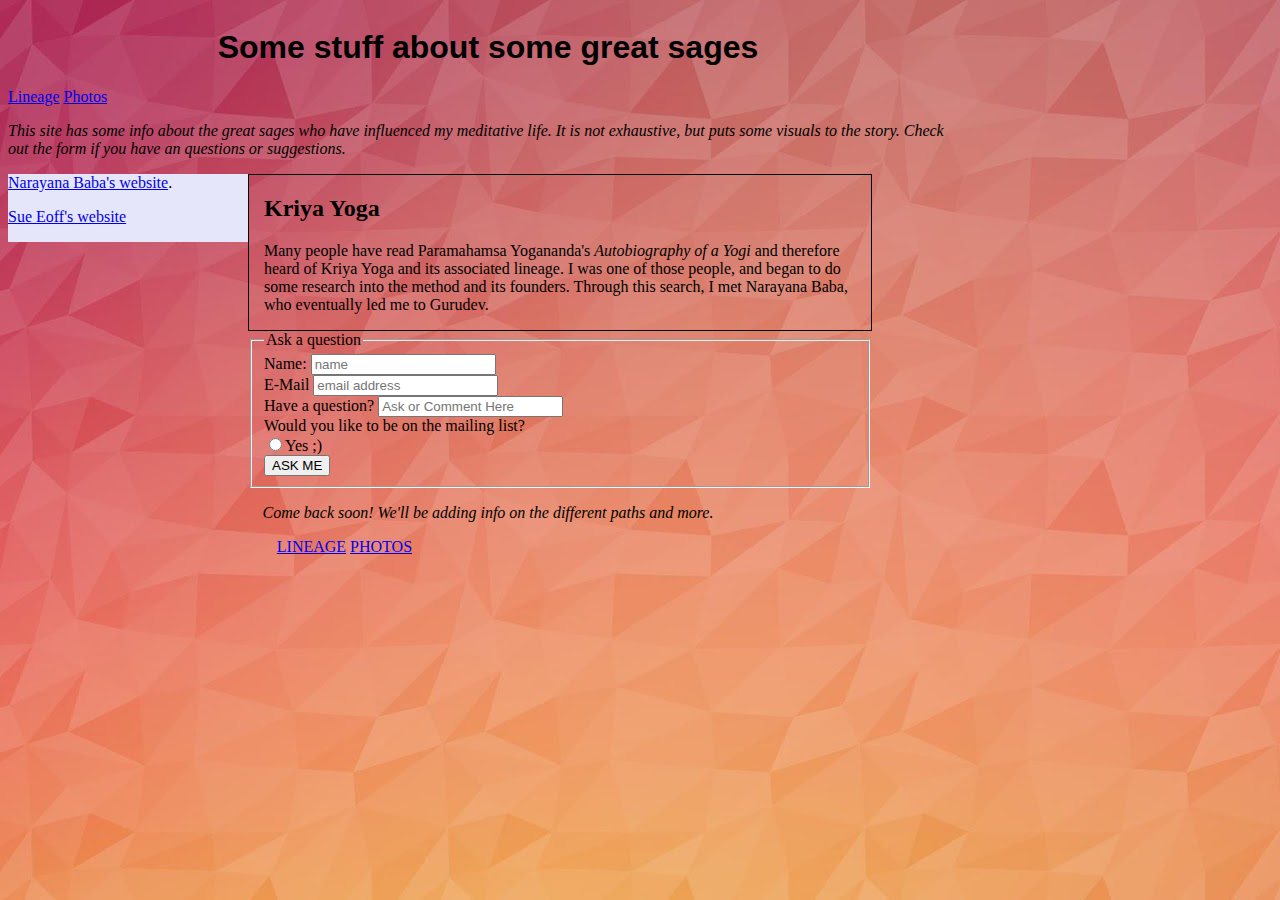
<file: index.html>
<!DOCTYPE html>
<html>
<head>
  <title>meditation site</title>
  <link rel="stylesheet" href="styles.css" type="text/css">
</head>
<body>
  <h1>Some stuff about some great sages</h1>
<header>
  <nav>
    <a href="lineage.html">Lineage</a>
    <a href="photos.html">Photos</a>
  </nav>
  <p><em>This site has some info about the great sages who have influenced my meditative life. It is not exhaustive, but puts some visuals to the story. Check out the form if you have an questions or suggestions.</em></p>
</header>
<div id="sidebar">
    <a href="http://www.narayanababa.com">Narayana Baba's website</a>.
    <p><a href="http://waltzinghorses.blogspot.com/">Sue Eoff's website</a></p>
  </div>
<main class="main">
  <section>
    <h2>Kriya Yoga</h2>
    <p>Many people have read Paramahamsa Yogananda's <em>Autobiography of a Yogi</em> and therefore heard of Kriya Yoga and its associated lineage. I was one of those people, and began to do some research into the method and its founders. Through this search, I met Narayana Baba, who eventually led me to Gurudev.</p>
  </section>
    <form action="submit.html" method="get">
    <fieldset>
      <legend>Ask a question</legend>
      <label for="name">Name:</label>
      <input id="name" type="text" placeholder="name">
        <div>
          <label for="email">E-Mail</label>
          <input id="email" type="email" placeholder="email address">
        </div>
        <div>
          <label for="question">Have a question?</label>
          <input id="question" type="text" placeholder="Ask or Comment Here">
        </div>
        <div class="button">
          <label>Would you like to be on the mailing list?</label><br>
          <input type="radio" name="yes" value="yes">Yes ;)<br>
        </div>
      <div class="button">
        <button type="submit">ASK ME</button>
      </div>
    </fieldset>
    </form>
</main>
    <p class="return"><em>Come back soon! We'll be adding info on the different paths and more.</em></p>
<footer>
  <a href="lineage.html">LINEAGE</a>
  <a href="photos.html">PHOTOS</a>
</footer>

</body>

</html>
</file>
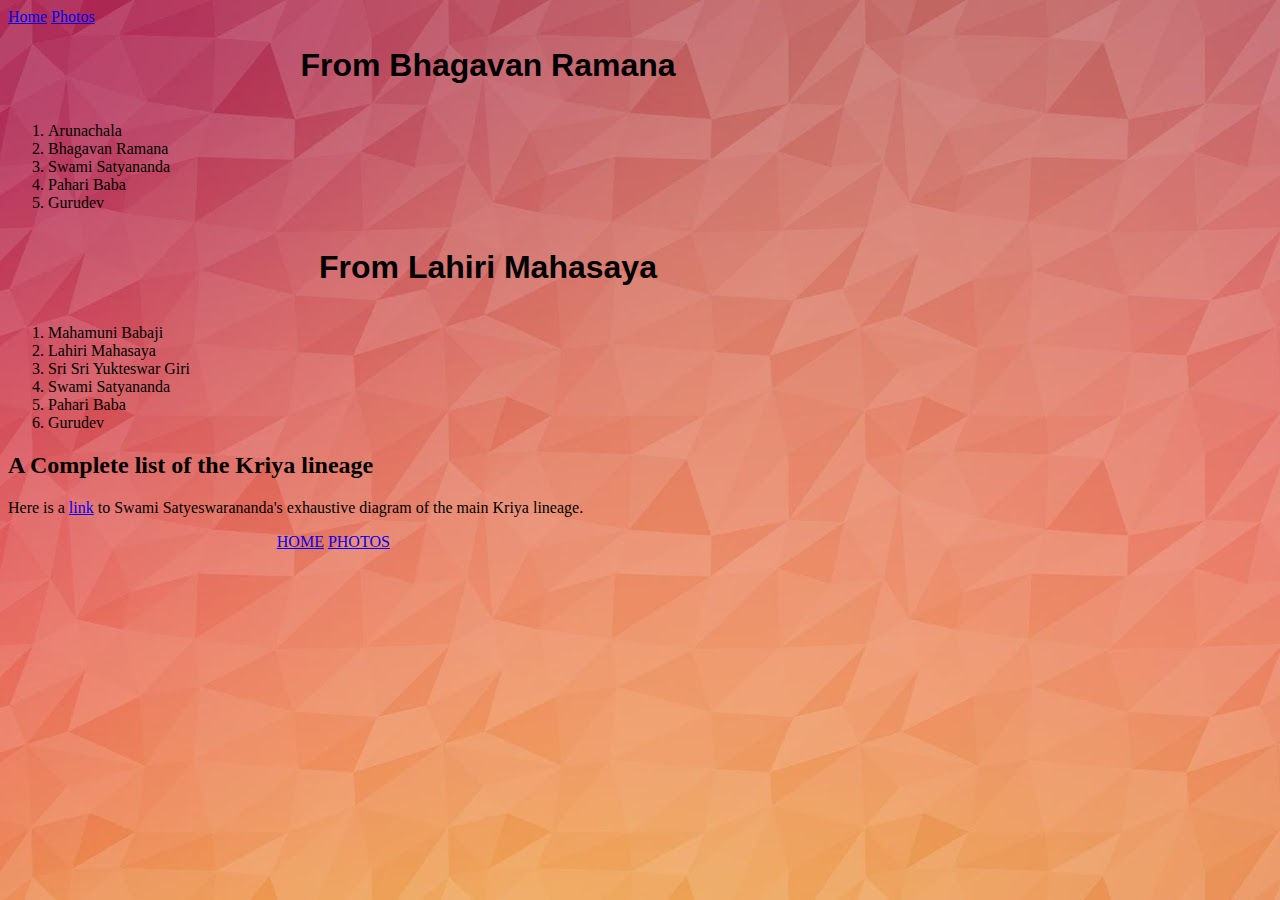
<file: lineage.html>
<!DOCTYPE html>
<html>
<head>
  <title>Teaching Lines</title>
  <link rel="stylesheet" href="styles.css" type="text/css">
</head>
<body>
<header>
  <nav>
    <a href="index.html">Home</a>
    <a href="photos.html">Photos</a>
  </nav>
</header>
  <h1>From Bhagavan Ramana</h1>
  <ol>
    <li>Arunachala</li>
    <li> Bhagavan Ramana </li>
    <li> Swami Satyananda </li>
    <li> Pahari Baba </li>
    <li> Gurudev </li>
  </ol>
  <h1> From Lahiri Mahasaya</h1>
  <ol>
    <li>Mahamuni Babaji</li>
    <li>Lahiri Mahasaya</li>
    <li>Sri Sri Yukteswar Giri</li>
    <li>Swami Satyananda</li>
    <li>Pahari Baba</li>
    <li>Gurudev</li>
  </ol>
  <h2>A Complete list of the Kriya lineage</h2>
  <p>Here is a <a href="http://www.sanskritclassics.com/KriyaNetwork.htm"> link</a> to Swami Satyeswarananda's exhaustive diagram of the main Kriya lineage.</p>
  <footer>
  <a href="index.html">HOME</a>
  <a href="photos.html">PHOTOS</a>
</footer>
</body>
</html>
</file>
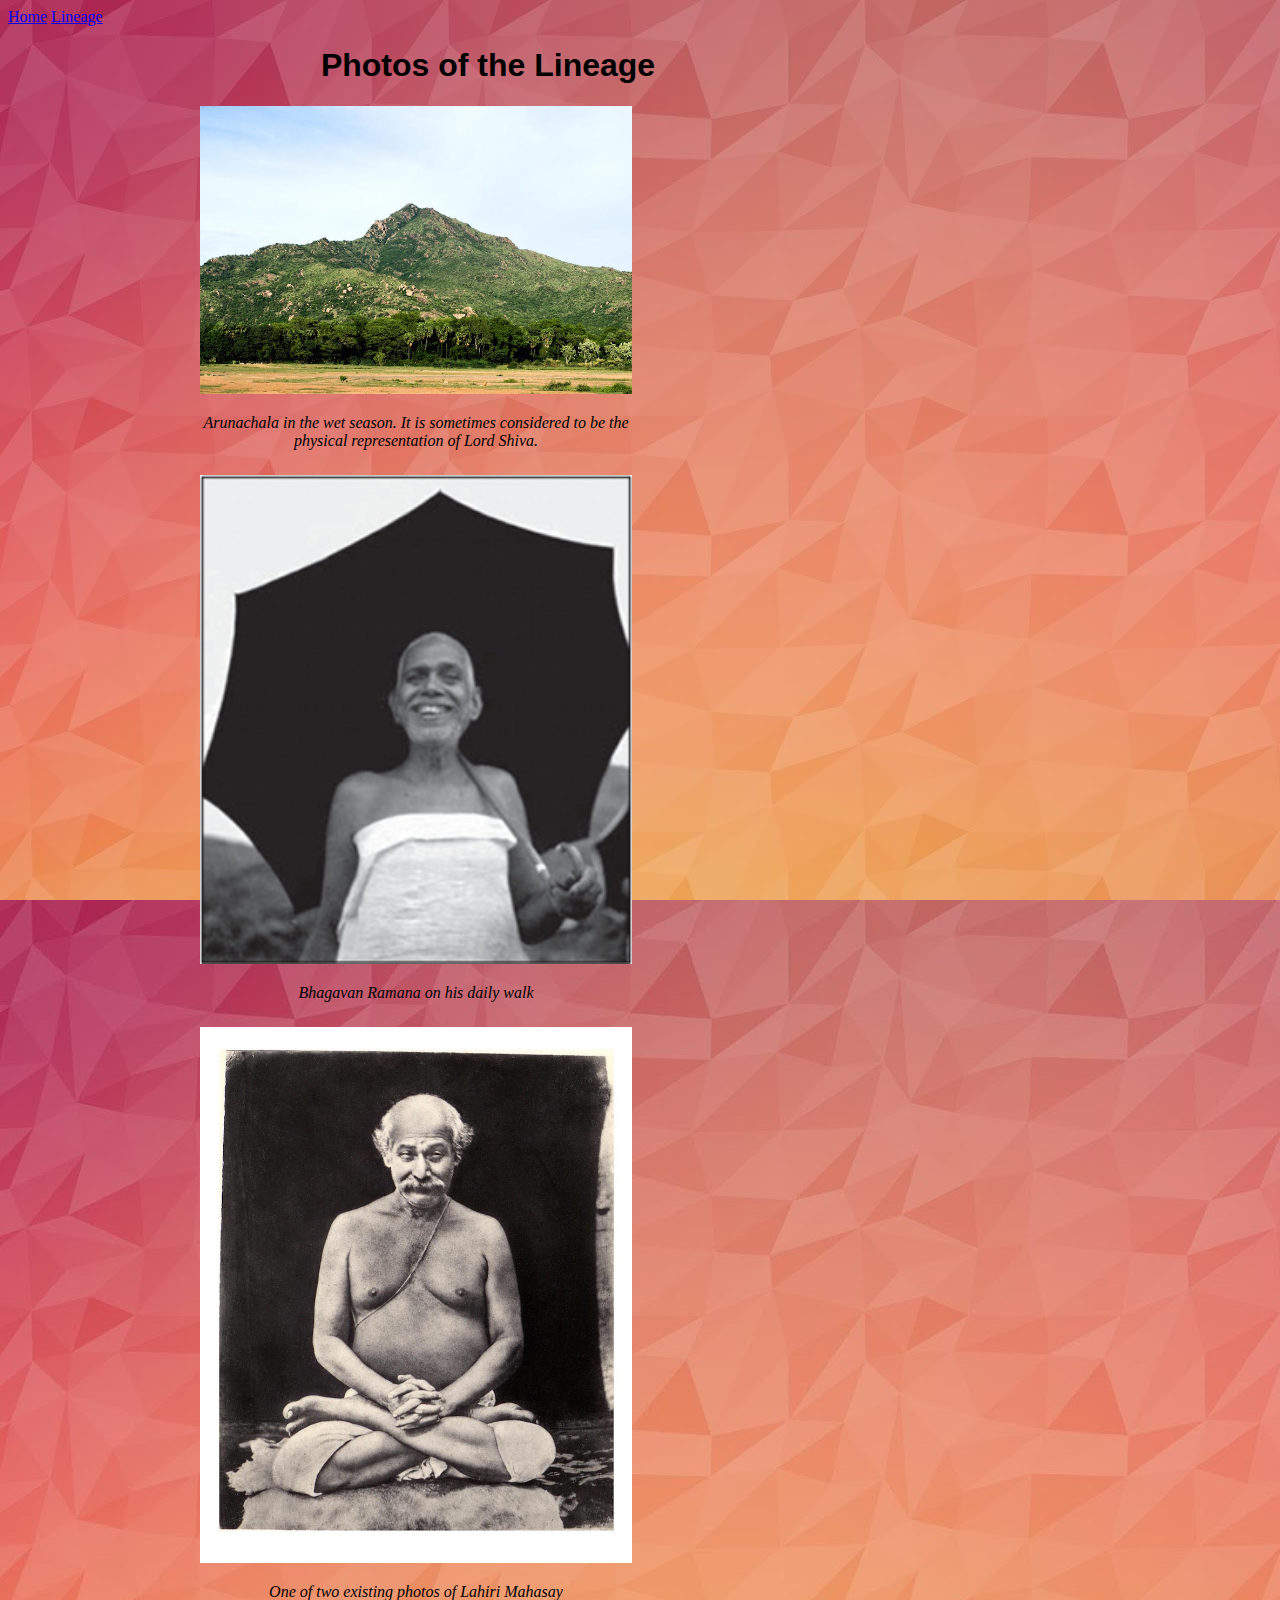
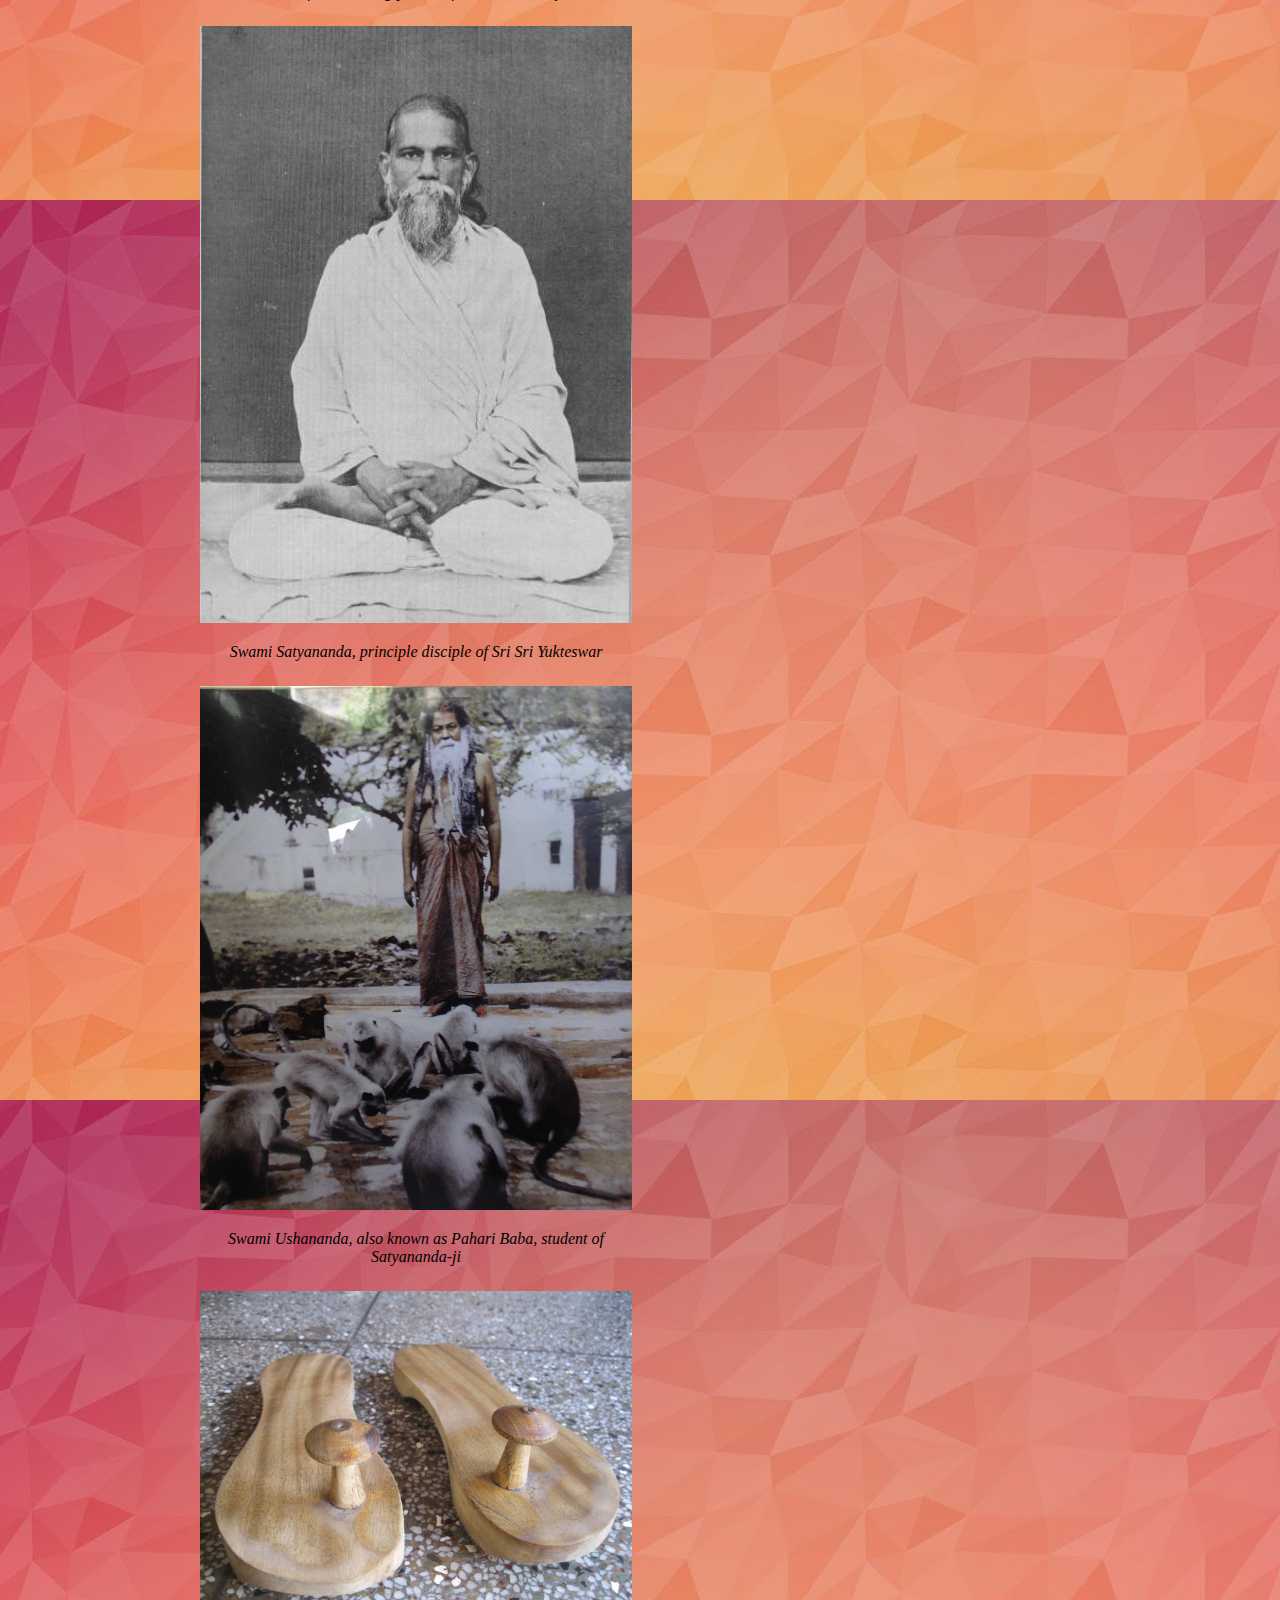
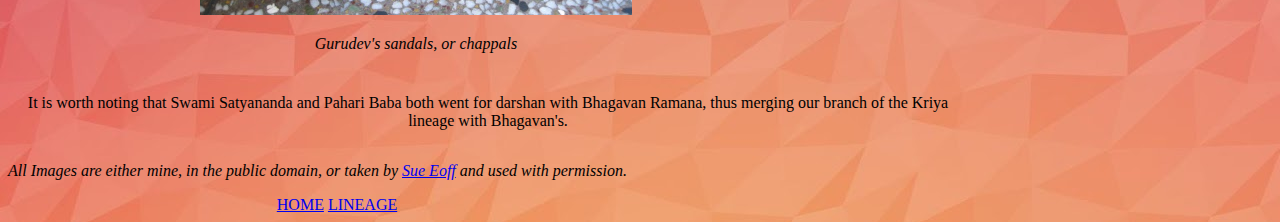
<file: photos.html>
<!DOCTYPE html>
<html>
<head>
  <title>Photos</title>
  <link rel="stylesheet" href="styles.css" type="text/css">
</head>
<body>
<header>
  <nav>
    <a href="index.html">Home</a>
    <a href="lineage.html">Lineage</a>
  </nav>
</header>
  <h1>Photos of the Lineage</h1>
    <div class="photos">
      <img src="aruna_013_full_small.jpg" alt="Arunachala Hill"/>
          <p class="caption">Arunachala in the wet season. It is sometimes considered to be the physical representation of Lord Shiva.</p>
      <img src="bhagavan-w-umbrella.jpg" alt="Bhagavan Ramana walking with umbrella"/>
      <p class="caption">Bhagavan Ramana on his daily walk</p>
      <img src="lahirimahasaya-small.jpg" alt="Lahiri Baba seated"/>
      <p class="caption">One of two existing photos of Lahiri Mahasay</p>
      <img src="satyananda.png" alt="Swami Satyananda seated"/>
      <p class="caption">Swami Satyananda, principle disciple of Sri Sri Yukteswar</p>
      <img src="Pahari-Baba-monkeys-small.jpg" alt="Pahari Baba with monkeys"/>
      <p class="caption">Swami Ushananda, also known as Pahari Baba, student of Satyananda-ji</p>
      <img src="Gurudev.JPG" alt="Gurudev's Chappals"/>
      <p class="caption">Gurudev's sandals, or chappals</p>
    </div>
  <p class="return"> It is worth noting that Swami Satyananda and Pahari Baba both went for darshan with Bhagavan Ramana, thus merging our branch of the Kriya lineage with Bhagavan's.</p>
  <p><em>All Images are either mine, in the public domain, or taken by <a href="http://waltzinghorses.blogspot.com/">Sue Eoff</a> and used with permission.</em></p>

<footer>
  <a href="index.html">HOME</a>
  <a href="lineage.html">LINEAGE</a>
</footer>
</body>

</html>
</file>
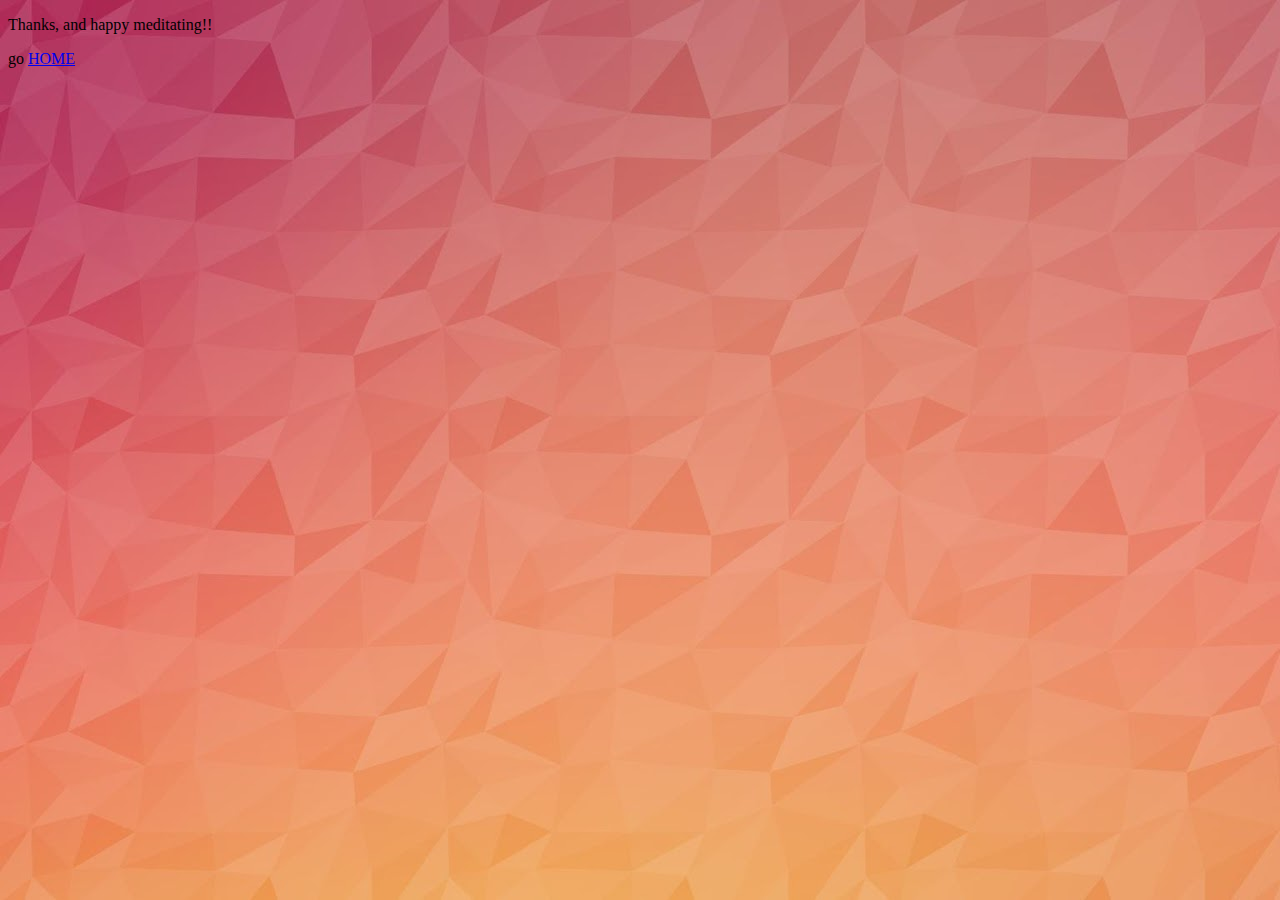
<file: submit.html>
<!DOCTYPE html>
<html>
<head>
  <title>submit success</title>
  <link rel="stylesheet" href="styles.css" type="text/css">
</head>
<body>
<p> Thanks, and happy meditating!!</p>
<p> go <a href="index.html">HOME</a>
</body>
</html>
</file>
<file: styles.css>
body {
  width: 100%;
  max-width: 960px;
  background-color: #BEC8CC;
  background-image: url("Polygon.jpg");
}

h1 {
  width: 100%;
  display: inline-block;
  font-family: helvetica;
  text-align: center;
}

section {
  padding-left: 15px;
  border-style: solid;
  border-color: black;
  border-width: 1.8px;
}

@media only screen and (max-width: 400px) {
  section {
    font-size: 110%;
  }
}

@media only screen and (max-width: 600px) {
  h1 {
      font-size: 125%;
    }
}

.main {
  width: 65%;
  vertical-align: text-top;
  display: inline-block;
}

#sidebar {
  width: 25%;
  vertical-align: text-top;
  display: inline-block;
  background-color: lavender;
  float: left;
}

a:visited {
  font-family: helvetica;
  color: grey;
}

a:hover {
  font-weight: bold;
}

img {
  width: 75%;
}

div.photos {
  margin-left: 20%;
  margin-right: 20%;
}

p.caption {
  width: 75%;
  margin-bottom: 25px;
  font-style: italic;
  text-align: center;
}

.return {
  width: 100%;
  display: inline-block;
  text-align: center;
}


footer {
  width: 100%;
  margin-left: 28%;
  margin-right: 28%;
}
</file>
